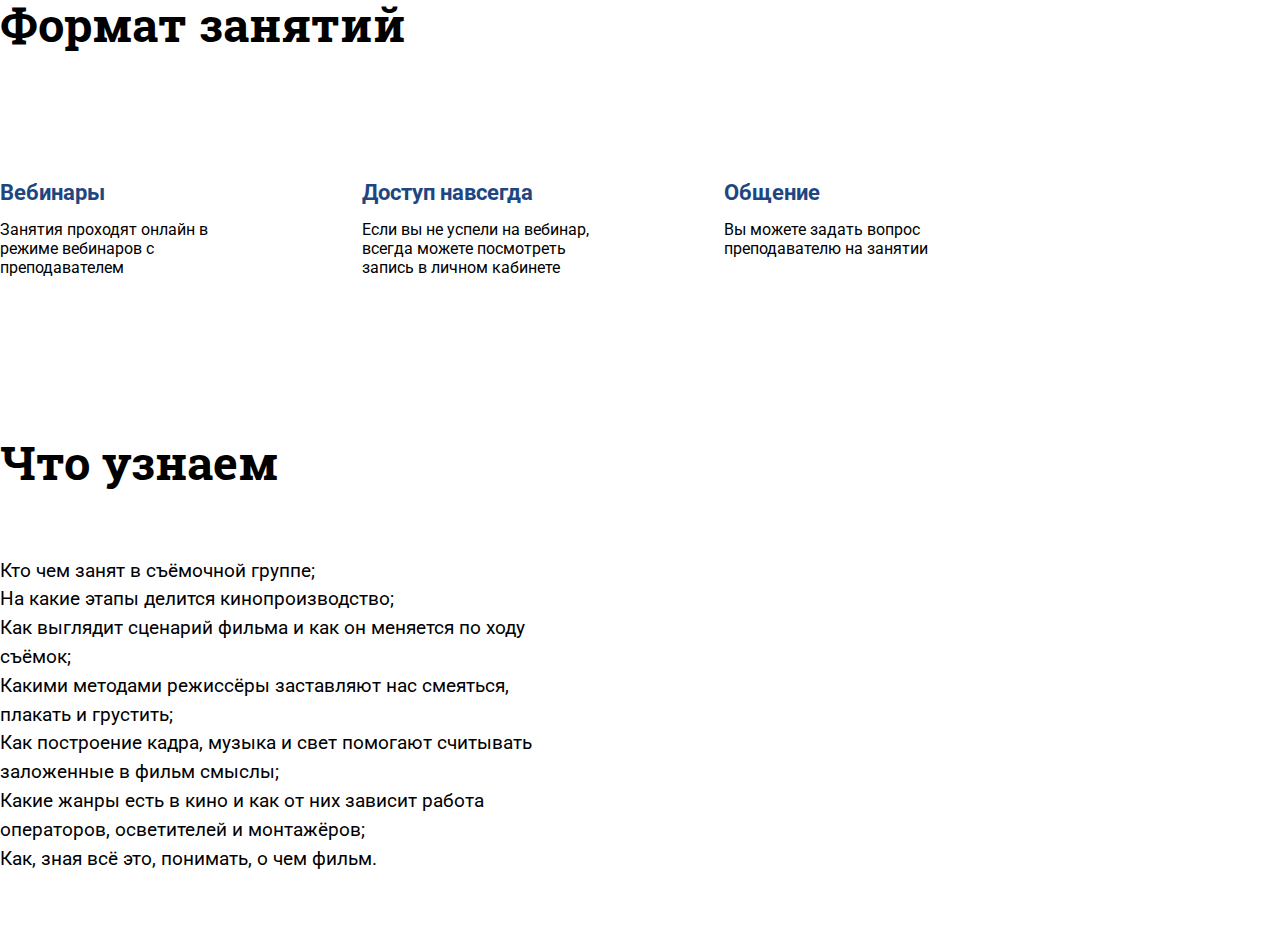
<file: gulnar.html>
<!DOCTYPE html>
<html lang="en">
<head>
    <meta charset="UTF-8">
    <meta name="viewport" content="width=device-width, initial-scale=1.0">
    <title>Gulnar Module 1</title>
    <link rel="stylesheet" href="./gulnar.css">
</head>
<body>
    <main>
            <section class="format">
            <h2>Формат занятий</h2>
            <div class="format-cards">
                <div class="format-card">
                    <h3>Вебинары</h3>
                    <p class="format-card-text">Занятия проходят онлайн в режиме вебинаров с преподавателем</p>
                </div>
                <div class="format-card">
                    <h3>Доступ навсегда</h3>
                    <p class="format-card-text">Если вы не успели на вебинар, всегда можете посмотреть запись в личном кабинете</p>
                </div>
                <div class="format-card">
                    <h3>Общение</h3>
                    <p class="format-card-text">Вы можете задать вопрос преподавателю на занятии</p>
                </div>
            </div>
     </section>
<section class="sto">
    <h2>Что узнаем</h2>
    <div class="list">
       <ul>
        <li>Кто чем занят в съёмочной группе;</li>
        <li>На какие этапы делится кинопроизводство;</li>
        <li>Как выглядит сценарий фильма и как он меняется по ходу съёмок;</li>
        <li>Какими методами режиссёры заставляют нас смеяться, плакать и грустить;</li>
        <li>Как построение кадра, музыка и свет помогают считывать заложенные в фильм смыслы;</li>
        <li>Какие жанры есть в кино и как от них зависит работа операторов, осветителей и монтажёров;</li>
        <li>Как, зная всё это, понимать, о чем фильм.</li>
       </ul>
    </div>
</section>
    </main>
</body>
</html>
</file>
<file: gulnar.css>
@import url('https://fonts.googleapis.com/css2?family=Roboto+Slab:wght@400;500;600;700;800;900&family=Roboto:ital,wght@0,400;0,500;0,700;0,900;1,400;1,500;1,700;1,900&display=swap');

* {
    font-family: 'Roboto', sans-serif;
    margin: 0%;
    padding: 0%;
}

h2 {
    font-family: 'Roboto Slab', serif;
}

.format .format-cards {
    display: flex;
    width: 12.43vw;
    margin-bottom: 221px;
}

.format-cards .format-card {
    height: 39px;
    margin-right: 122px;

}

.format-cards .format-card h3 {
    color: #1E4681;
    font-size: 1.73vw;
    font-weight: 700;
    line-height: 130%;
    margin-bottom: 13px;
}

.format-card .format-card-text {
    color: #000;
    font-size: 1.25vw;
    font-weight: 400;
    width: 18.75vw;
}

.format h2 {
    color: black;
    font-family: Roboto Slab;
    font-size: 3.7vw;
    font-weight: 700;
    line-height: 101.385%;
    margin-bottom: 130px;
}

.sto h2 {
    color: #000;
    font-family: Roboto Slab;
    font-size: 3.7vw;
    font-weight: 700;
    line-height: 101.385%;
    margin-bottom: 71px;
}

.list ul {
    color: #000;
    font-size: 1.5vw;
    font-weight: 400;
    line-height: 150%;
    width: 45vw;
    height: 374px;
}

@media (min-width: 375px) and (max-width: 833px) {
    .format h2 {
        font-size: 3.6vw;
        margin-bottom: 76px;
    }

    .format-cards .format-card h3 {
        font-size: 1.79vw;
    }

    .format-card .format-card-text {
        font-size: 1.3vw;
        width: 17vw;
    }

    .list ul {
        font-size: 1.67vw;
        width: 46vw;
        height: 216.608px;
    }

    .format-cards .format-card {
        margin-right: 66px;
    }

    .sto h2 {
        font-size: 3.6vw;
        margin-bottom: 40px;

    }

    .format .format-cards {
        margin-bottom: 125px;
    }
}



@media only screen and (max-width: 374px) {
    .format h2 {
        font-size: 6.9vw;
        margin-bottom: 33px;
    }

    .format-cards .format-card h3 {
        font-size: 3.2vw;
        width: 26.4vw;
        height: 18.173px;

    }

    .format-card .format-card-text {
        font-size: 2.66vw;
    }

    .sto h2 {
        font-size: 6.9vw;
        margin-bottom: 29px;
    }

    .format {
        display: flex;
        flex-direction: column;
    }

    .format .format-cards {
        display: flex;
        flex-direction: column;
        margin-bottom: 70px;
    }

    .list ul {
        font-size: 3.2vw;
        width: 79.7vw;
        height: 174px;
    }

    .format-cards .format-card-text {
        width: 48vw;
    }
}
</file>
